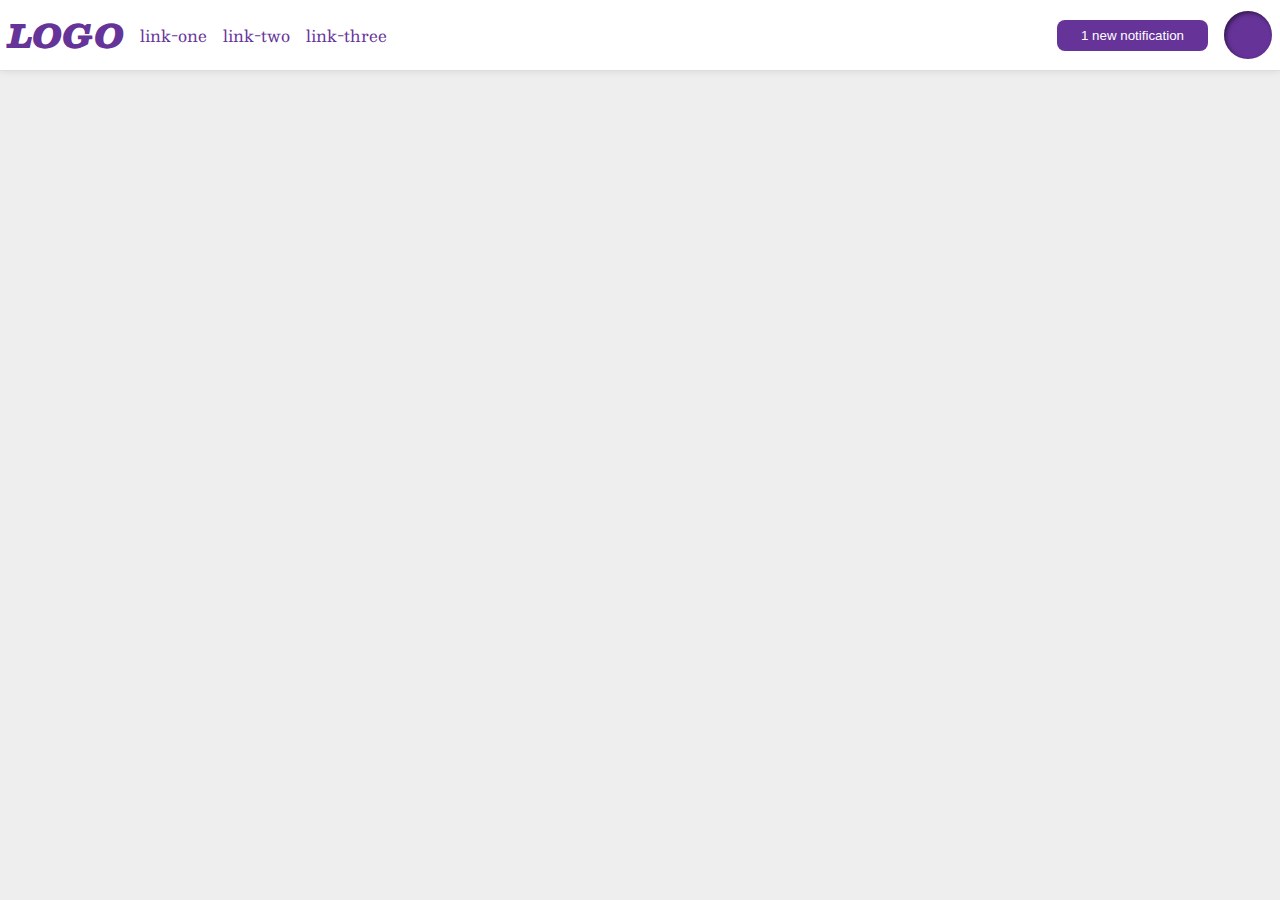
<file: flex/03-flex-header-2/index.html>
<!DOCTYPE html>
<html lang="en">
  <head>
    <meta charset="UTF-8">
    <meta http-equiv="X-UA-Compatible" content="IE=edge">
    <meta name="viewport" content="width=device-width, initial-scale=1.0">
    <title>Flex Header 2</title>
    <link rel="stylesheet" href="style.css">
  </head>
  <body>
    <div class="header">
      <div class="left-side">
      <div class="logo">
        LOGO
      </div>
      <ul class="links">
        <li><a href="google.com">link-one</a></li>
        <li><a href="google.com">link-two</a></li>
        <li><a href="google.com">link-three</a></li>
      </ul></div>
      <div class="right-side">
      <button class="notifications">
        1 new notification
      </button>
      <div class="profile-image"></div>
    </div>
    </div>
  </body>
</html>
</file>
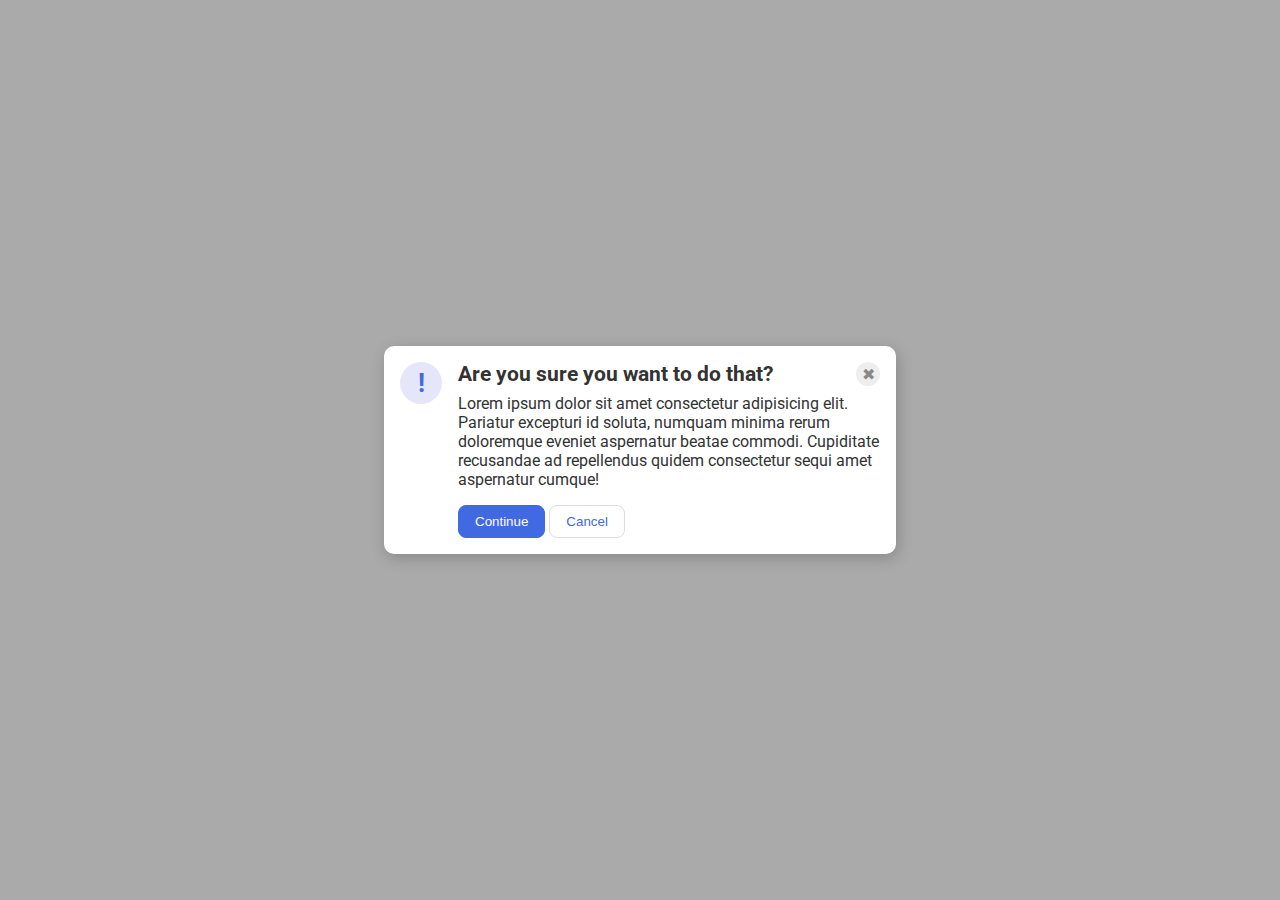
<file: flex/05-flex-modal/index.html>
<!DOCTYPE html>
<html lang="en">
  <head>
    <meta charset="UTF-8">
    <meta http-equiv="X-UA-Compatible" content="IE=edge">
    <meta name="viewport" content="width=device-width, initial-scale=1.0">
    <link rel="stylesheet" href="style.css">
    <title>Modal</title>
  </head>
  <body>
  
<div class="modal">

  <div class="left-side">
      <div class="icon">!</div>
  </div>

<div class="right-side">
  <div class="container">
      <div class="header">Are you sure you want to do that?</div>
      <div class="close-button">✖</div>
  </div>

      <div class="text">Lorem ipsum dolor sit amet consectetur adipisicing elit. Pariatur excepturi id soluta, numquam minima rerum doloremque eveniet aspernatur beatae commodi. Cupiditate recusandae ad repellendus quidem consectetur sequi amet aspernatur cumque!</div>
      <button class="continue">Continue</button>
      <button class="cancel">Cancel</button>
    </div>
</div>
  </body>
</html>
</file>
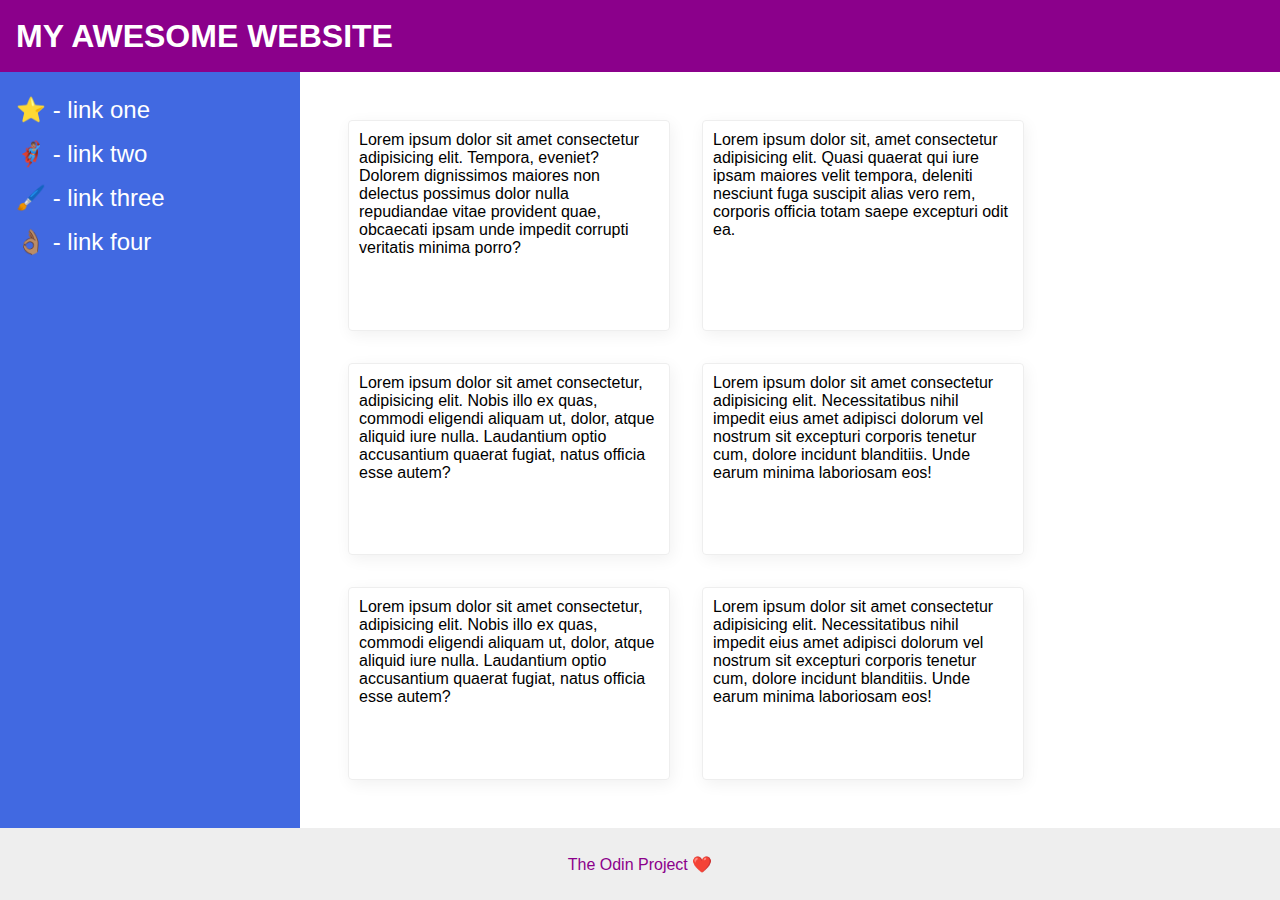
<file: flex/07-flex-layout-2/index.html>
<!DOCTYPE html>
<html lang="en">
  <head>
    <meta charset="UTF-8">
    <meta http-equiv="X-UA-Compatible" content="IE=edge">
    <meta name="viewport" content="width=device-width, initial-scale=1.0">
    <title>The Holy Grail</title>
    <link rel="stylesheet" href="style.css">
  </head>
  <body>
    <div class="header">
      MY AWESOME WEBSITE
    </div>

    <div class="maincontainer">
    <div class="sidebar">
      <ul>
        <li><a href="#">⭐ - link one</a></li>
        <li><a href="#">🦸🏽‍♂️ - link two</a></li>
        <li><a href="#">🖌️ - link three</a></li>
        <li><a href="#">👌🏽 - link four</a></li>
      </ul>
    </div>
  <div class="cards">
    <div class="card">Lorem ipsum dolor sit amet consectetur adipisicing elit. Tempora, eveniet? Dolorem dignissimos maiores non delectus possimus dolor nulla repudiandae vitae provident quae, obcaecati ipsam unde impedit corrupti veritatis minima porro?</div>
    <div class="card">Lorem ipsum dolor sit, amet consectetur adipisicing elit. Quasi quaerat qui iure ipsam maiores velit tempora, deleniti nesciunt fuga suscipit alias vero rem, corporis officia totam saepe excepturi odit ea.</div>
    <div class="card">Lorem ipsum dolor sit amet consectetur, adipisicing elit. Nobis illo ex quas, commodi eligendi aliquam ut, dolor, atque aliquid iure nulla. Laudantium optio accusantium quaerat fugiat, natus officia esse autem?</div>
    <div class="card">Lorem ipsum dolor sit amet consectetur adipisicing elit. Necessitatibus nihil impedit eius amet adipisci dolorum vel nostrum sit excepturi corporis tenetur cum, dolore incidunt blanditiis. Unde earum minima laboriosam eos!</div>
    <div class="card">Lorem ipsum dolor sit amet consectetur, adipisicing elit. Nobis illo ex quas, commodi eligendi aliquam ut, dolor, atque aliquid iure nulla. Laudantium optio accusantium quaerat fugiat, natus officia esse autem?</div>
    <div class="card">Lorem ipsum dolor sit amet consectetur adipisicing elit. Necessitatibus nihil impedit eius amet adipisci dolorum vel nostrum sit excepturi corporis tenetur cum, dolore incidunt blanditiis. Unde earum minima laboriosam eos!</div>
  </div>
  </div>
    <div class="footer">
      The Odin Project ❤️
    </div>
  </body>
</html>
</file>
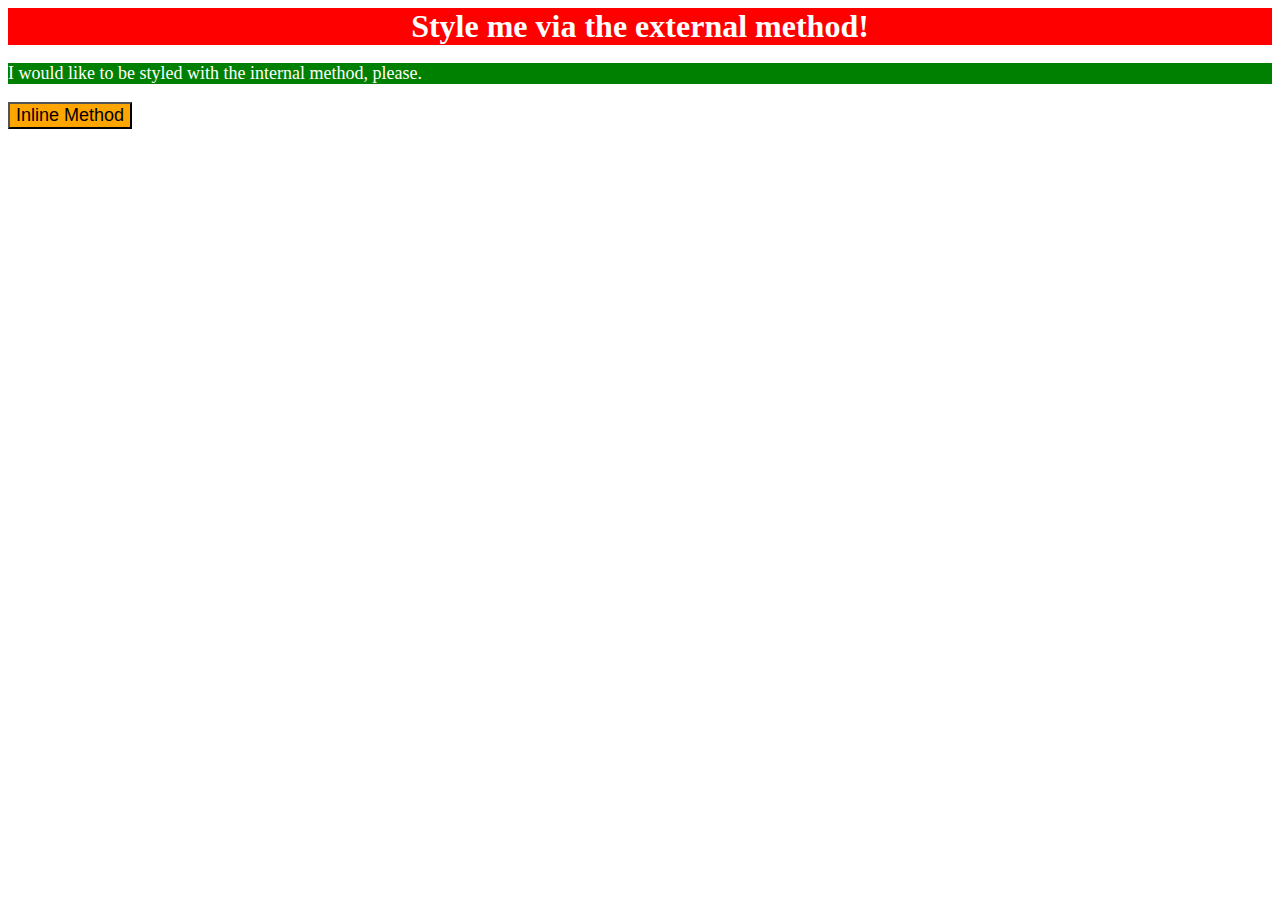
<file: foundations/01-css-methods/index.html>
<!DOCTYPE html>
<html lang="en">
  <head>
    <meta charset="UTF-8">
    <meta http-equiv="X-UA-Compatible" content="IE=edge">
    <meta name="viewport" content="width=device-width, initial-scale=1.0">
    <title>Methods for Adding CSS</title>
    <link rel="stylesheet" href="styles.css">
    <style>
      p {
        background-color: green;
        color: white;
        font-size: 18px;
      }
    </style>
  </head>
  <body>
    <div>Style me via the external method!</div>
    <p>I would like to be styled with the internal method, please.</p>
    <button style="background-color: orange; font-size: 18px;">Inline Method</button>
  </body>
</html>
</file>
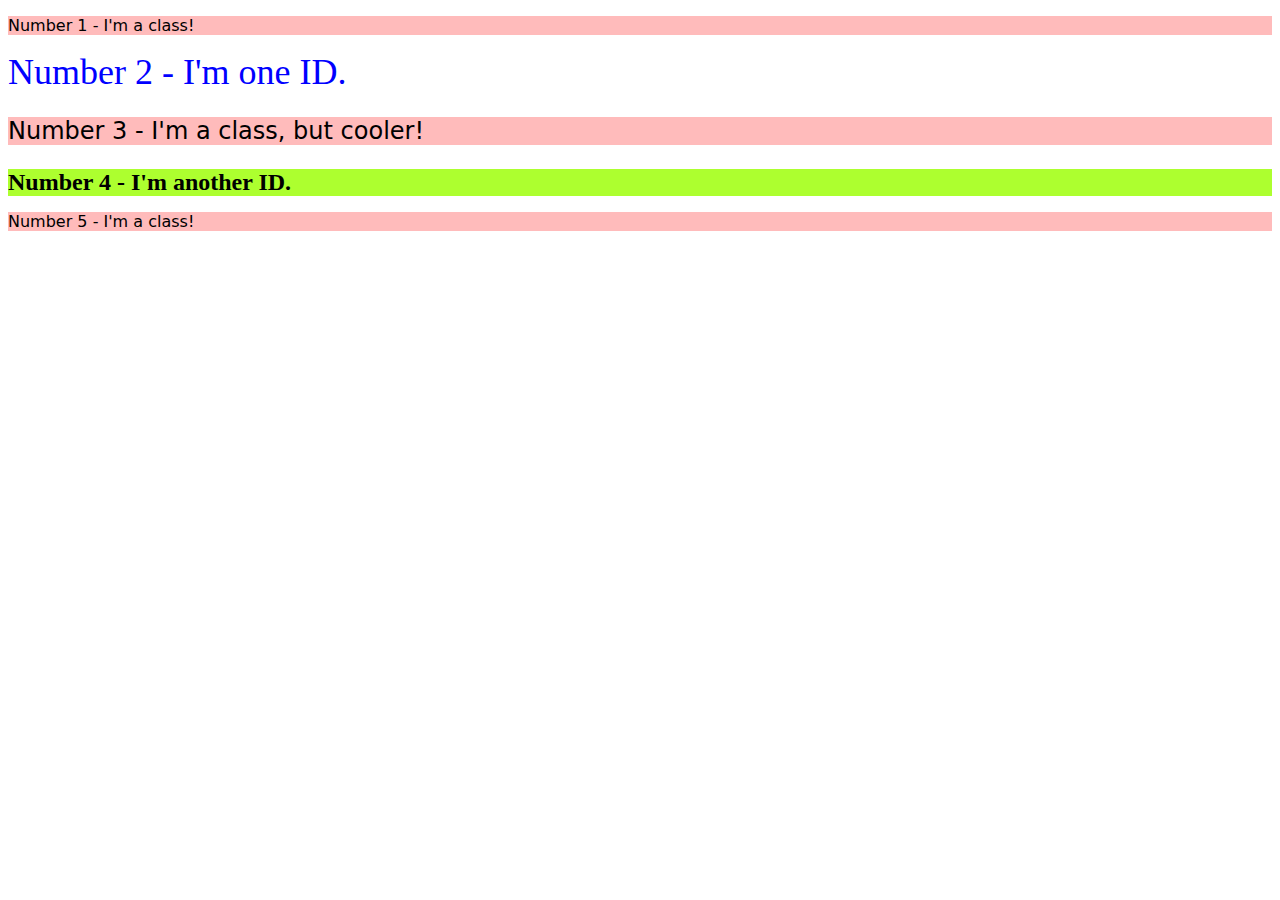
<file: foundations/02-class-id-selectors/index.html>
<!DOCTYPE html>
<html lang="en">
  <head>
    <meta charset="UTF-8">
    <meta http-equiv="X-UA-Compatible" content="IE=edge">
    <meta name="viewport" content="width=device-width, initial-scale=1.0">
    <title>Class and ID Selectors</title>
    <link rel="stylesheet" href="style.css">
  </head>
  <body>
    <p>Number 1 - I'm a class!</p>
    <div id="blue">Number 2 - I'm one ID.</div>
    <p class="size24">Number 3 - I'm a class, but cooler!</p>
    <div class="size24" id="green">Number 4 - I'm another ID.</div>
    <p>Number 5 - I'm a class!</p>
  </body>
</html>
</file>
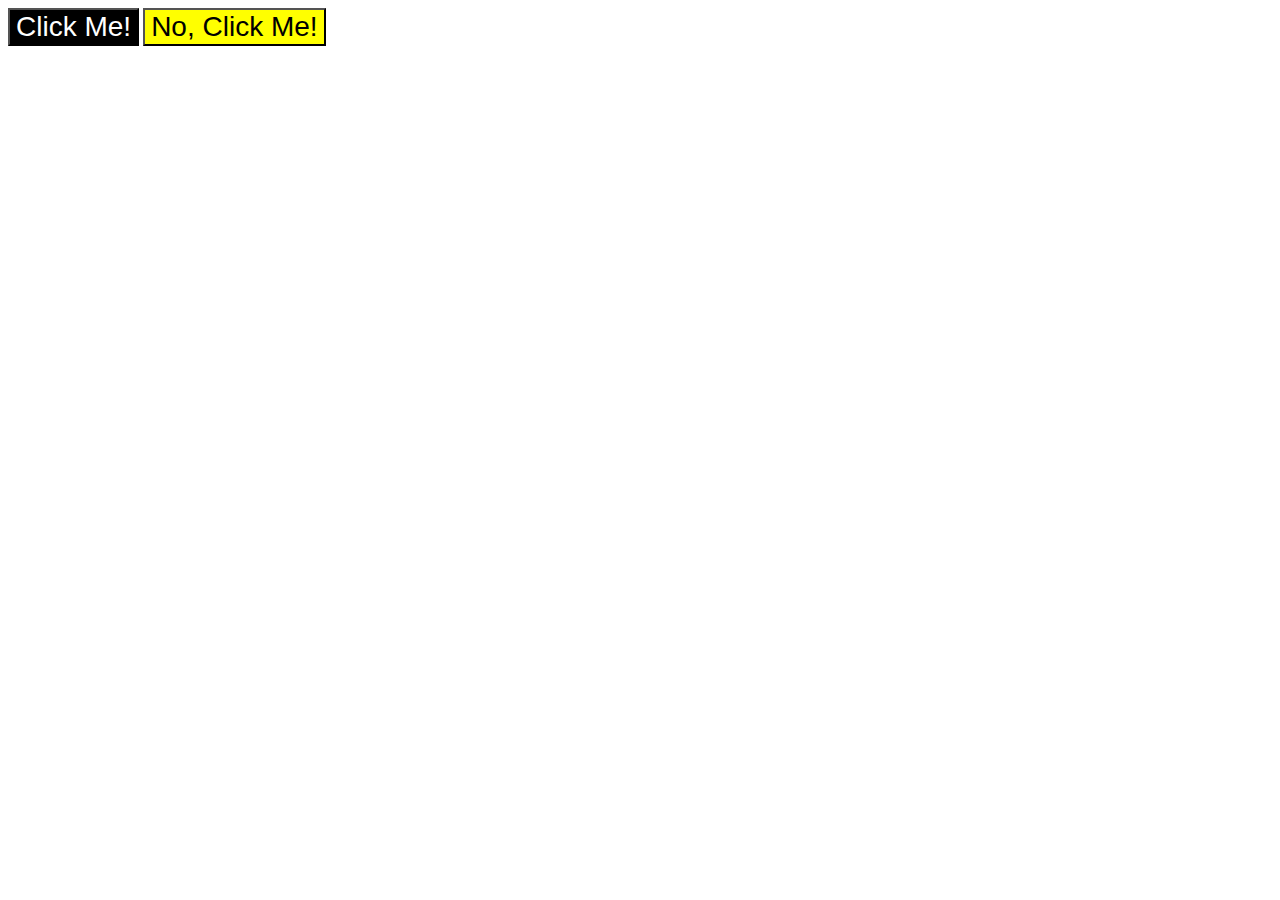
<file: foundations/03-grouping-selectors/index.html>
<!DOCTYPE html>
<html lang="en">
  <head>
    <meta charset="UTF-8">
    <meta http-equiv="X-UA-Compatible" content="IE=edge">
    <meta name="viewport" content="width=device-width, initial-scale=1.0">
    <title>Grouping Selectors</title>
    <link rel="stylesheet" href="style.css">
  </head>
  <body>
    <button class="black">Click Me!</button>
    <button class="yellow">No, Click Me!</button>
  </body>
</html>
</file>
<file: flex/03-flex-header-2/style.css>
/* this is some magical font-importing.  
you'll learn about it later. */
@import url('https://fonts.googleapis.com/css2?family=Besley:ital,wght@0,400;1,900&display=swap');

body {
  margin: 0;
  background: #eee;
  font-family: Besley, serif;
}

.header {
  background: white;
  border-bottom: 1px solid #ddd;
  box-shadow: 0 0 8px rgba(0,0,0,.1);

  display: flex;
  justify-content: space-between;
  padding: 8px;
}

.profile-image {
  background: rebeccapurple;
  box-shadow: inset 2px 2px 4px rgba(0,0,0,.5);
  border-radius: 50%;
  width: 48px;
  height: 48px;
}

.logo {
  color: rebeccapurple;
  font-size: 32px;
  font-weight: 900;
  font-style: italic;
}

button {
  border: none;
  border-radius: 8px;
  background: rebeccapurple;
  color: white;
  padding: 8px 24px;

  margin: 0 16px;
}

a {
  text-decoration: none;
  color: rebeccapurple;
}

ul {
  list-style-type: none;

  display: flex;
  padding: 0;
  margin: 8px;
}

li {
  margin: 0 8px;
}

.left-side,
.right-side {

  display: flex;
  align-items: center;
}
</file>
<file: flex/05-flex-modal/style.css>
@import url('https://fonts.googleapis.com/css2?family=Roboto:wght@400;700&display=swap');

html, body {
  height: 100%;
}

body {
  font-family: Roboto, sans-serif;
  margin: 0;
  background: #aaa;
  color: #333;
  /* I'll give you this one for free lol */
  display: flex;
  align-items: center;
  justify-content: center;
}

.modal {
  background: white;
  width: 480px;
  border-radius: 10px;
  box-shadow: 2px 4px 16px rgba(0,0,0,.2);

  padding: 1em;
  display: flex;
}

.icon {
  color: royalblue;
  font-size: 26px;
  font-weight: 700;
  background: lavender;
  width: 42px;
  height: 42px;
  border-radius: 50%;
  display: flex;
  align-items: center;
  justify-content: center;
}

.close-button {
  background: #eee;
  border-radius: 50%;
  color: #888;
  font-weight: 400;
  font-size: 16px;
  height: 24px;
  width: 24px;
  display: flex;
  align-items: center;
  justify-content: center;
}

button {
  padding: 8px 16px;
  border-radius: 8px;
}

button.continue {
  background: royalblue;
  border: 1px solid royalblue;
  color: white;
}

button.cancel {
  background: white;
  border: 1px solid #ddd;
  color: royalblue;
}

.header {
  font-weight: bold;
  font-size: 1.3em;
}

.container {
  display: flex;
  justify-content: space-between;
  margin-bottom: 0.5em;
}

.left-side {
  margin-right: 1em;
}

.text {
  margin-bottom: 1em;
}
</file>
<file: flex/07-flex-layout-2/style.css>
body {
  font-family: -apple-system, BlinkMacSystemFont, 'Segoe UI', Roboto, Oxygen, Ubuntu, Cantarell, 'Open Sans', 'Helvetica Neue', sans-serif;
  margin: 0;
  min-height: 100vh;
  display: flex;
  flex-direction: column;
  justify-content: space-between;
}

.header {
  height: 72px;
  background: darkmagenta;
  color: white;
  font-size: 32px;
  font-weight: 900;
  display: flex;
  align-items: center;
  padding-left: 16px;
}

.footer {
  height: 72px;
  background: #eee;
  color: darkmagenta;
  display: flex;
  justify-content: center;
  align-items: center;  
}

.maincontainer {
  display: flex;
  flex: 1;
  /* min-height: 100vh; */
}

.sidebar {
  min-width: 300px;
  background: royalblue;
}

ul {
  list-style: none;
  padding: 0;
}

li {
  padding: 8px 16px;
}

a {
  font-size: 24px;
  text-decoration: none;
  color: white;
}

.card {
  border: 1px solid #eee;
  box-shadow: 2px 4px 16px rgba(0,0,0,.06);
  border-radius: 4px;
  width: 300px;
  /* height: 250px; */
  padding: 10px;
  margin: 16px;
}

.cards {
  display: flex;
  flex-wrap: wrap;
  margin: 32px;
}
</file>
<file: foundations/01-css-methods/styles.css>
div {
    background-color: red;
    color: white;
    font-size: 32px;
    font-weight: bold;
    text-align: center;
}
</file>
<file: foundations/02-class-id-selectors/style.css>
p {
    background-color: #ffbbbb;
    font-family: Verdana, 'DejaVu Sans', sans-serif;
}

#blue {
    color: blue;
    font-size: 36px;
}

.size24 {
    font-size: 24px;
}

#green {
    font-weight: bold;
    background-color: greenyellow;
}
</file>
<file: foundations/03-grouping-selectors/style.css>
.black,
.yellow {
    font-size: 28px;
    font-family: Helvetica, "Times New Roman", sans-serif;
}

.black {
    background-color: black;
    color: white;
}

.yellow {
    background-color: yellow;
}
</file>
